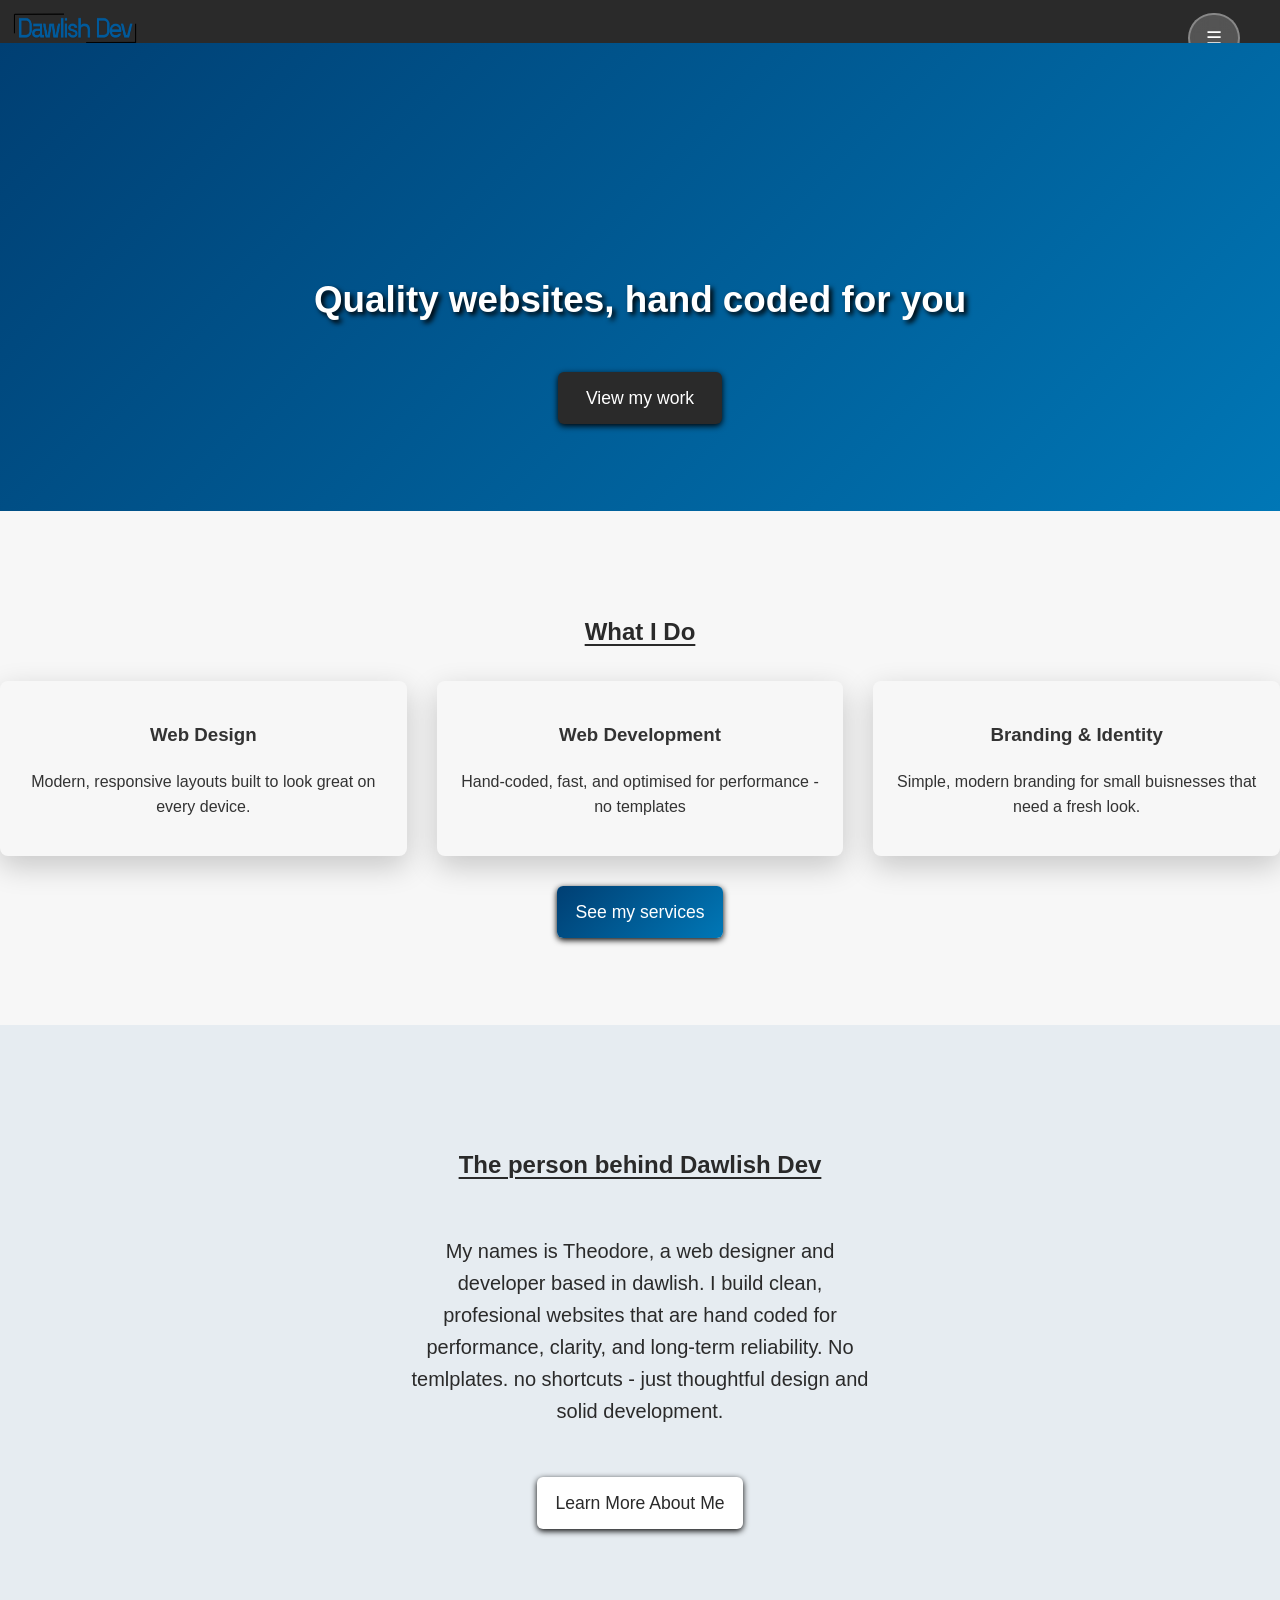
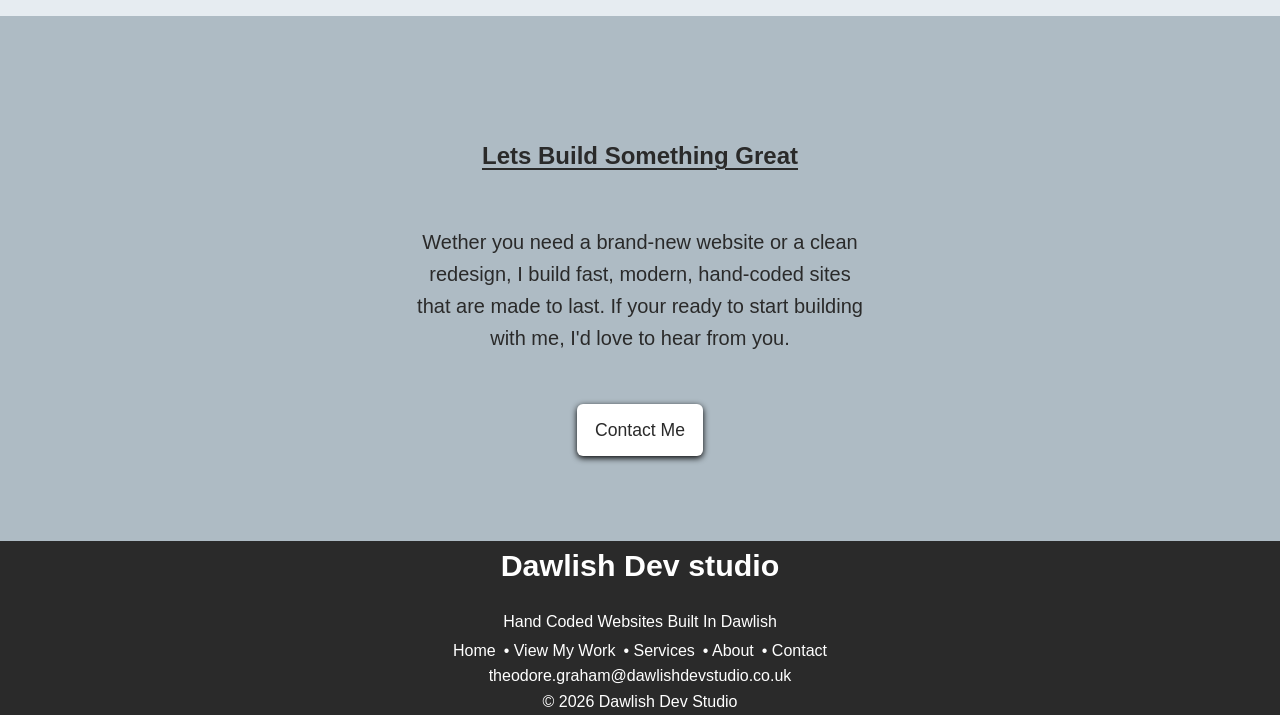
<file: index.html>
<!DOCTYPE html>
<html lang="en">
<head>
    <meta charset="UTF-8">
    <title>Dawlish Dev Studio - Home</title>
    <meta name="description" content="Clean, modern websites for local businesses in dawlish. I design and build fast, reliable sites with clear structure and simple user experience.">
    <meta name="keywords" content="web designer dawlish, web developer dawlish, dawlish web design, modern website design, small business websites, fast website builds, responsive web design, devon web designet">
    <meta name="author" content="Dawlish Dev Studio">
    <meta name="viewport" content="width=device-width, initial-scale=1.0">
    <link href="style.css" rel="stylesheet">
    <link href="images/logos/favicon.png" type="image/png" rel="icon">
</head>
<body>
<div class="container">
<div>
    <header>
        <img href="index.html" src="images/logos/Main%20logo.png">
        <div class="dropdown" id="dropdown">
            <button id="dropdownBtn">☰</button>
            <div class="content" id="dropdownContent">
                <a href="VMW.html">View my Work</a>
                <a href="services.html">Services</a>
                <a href="about.html">About</a>
                <a href="contact.html">Contact</a>
            </div>
        </div>
    </header>
    <script>  
        const dropdown = document.getElementById('dropdown');
        const dropdownBtn = document.getElementById('dropdownBtn');
        const dropdownContent = document.getElementById('dropdownContent');

        dropdownBtn.addEventListener('click', function(e) {
            e.stopPropagation();
            dropdown.classList.toggle('active');
        });

        document.addEventListener('click', function() {
            dropdown.classList.remove('active');
        });

        dropdownContent.addEventListener('click', function(e) {
            e.stopPropagation();
        });
    </script>
    <section class="hero">
        <div class="hero-content">
            <h1>Quality websites, hand coded for you</h1>
            <a class="VMWB" href="VMW.html" >View my work</a>
        </div>
    </section>
    <section class="service">
        <h2 class="t">What I Do</h2>
        <div class="services">
            <div class="s1">
                <h3>Web Design</h3>
                <p>Modern, responsive layouts built to look great on every device.</p>
            </div>
            <div class="s1">
                <h3>Web Development</h3>
                <p>Hand-coded, fast, and optimised for performance - no templates</p>
            </div>
            <div class="s1">
                <h3>Branding & Identity</h3>
                <p>Simple, modern branding for small buisnesses that need a fresh look.</p>
            </div>
        </div>
        <div class="btn-wrapper">
            <a class="sb" href="services.html">See my services</a>
        </div>
    </section>
    <section class="about">
        <h2 class="t">The person behind Dawlish Dev</h2>
        <p>My names is Theodore, a web designer and developer based in dawlish. I build clean, profesional websites that are hand coded for performance, clarity, and long-term reliability. No temlplates. no shortcuts - just thoughtful design and solid development.</p>
        <div class="btn-wrapper">
            <a href="about.html" class="ab">Learn More About Me</a>
        </div>    
    </section>
    <section class="contact">
        <h2 class="t">Lets Build Something Great</h2>
        <p>Wether you need a brand-new website or a clean redesign, I build fast, modern, hand-coded sites that are made to last. If your ready to start building with me, I'd love to hear from you.</p>
        <div class="btn-wrapper">
            <a href="contact.html" class="cb">Contact Me</a>
        </div>
    </section>
    <footer class="foot">
        <h4>Dawlish Dev studio</h4>
        <p>Hand Coded Websites Built In Dawlish</p>
        <div class="ql">
            <a href="index.html">Home</a>
            <a href="VMW.html">View My Work</a>
            <a href="services.html">Services</a>
            <a href="about.html">About</a>
            <a href="contact.html">Contact</a>
        </div>    
        <p class="cr">theodore.graham@dawlishdevstudio.co.uk</p>
        <P class="cr">© 2026 Dawlish Dev Studio</P>
    </footer>
</div>
</div>
</body>
</html>
</file>
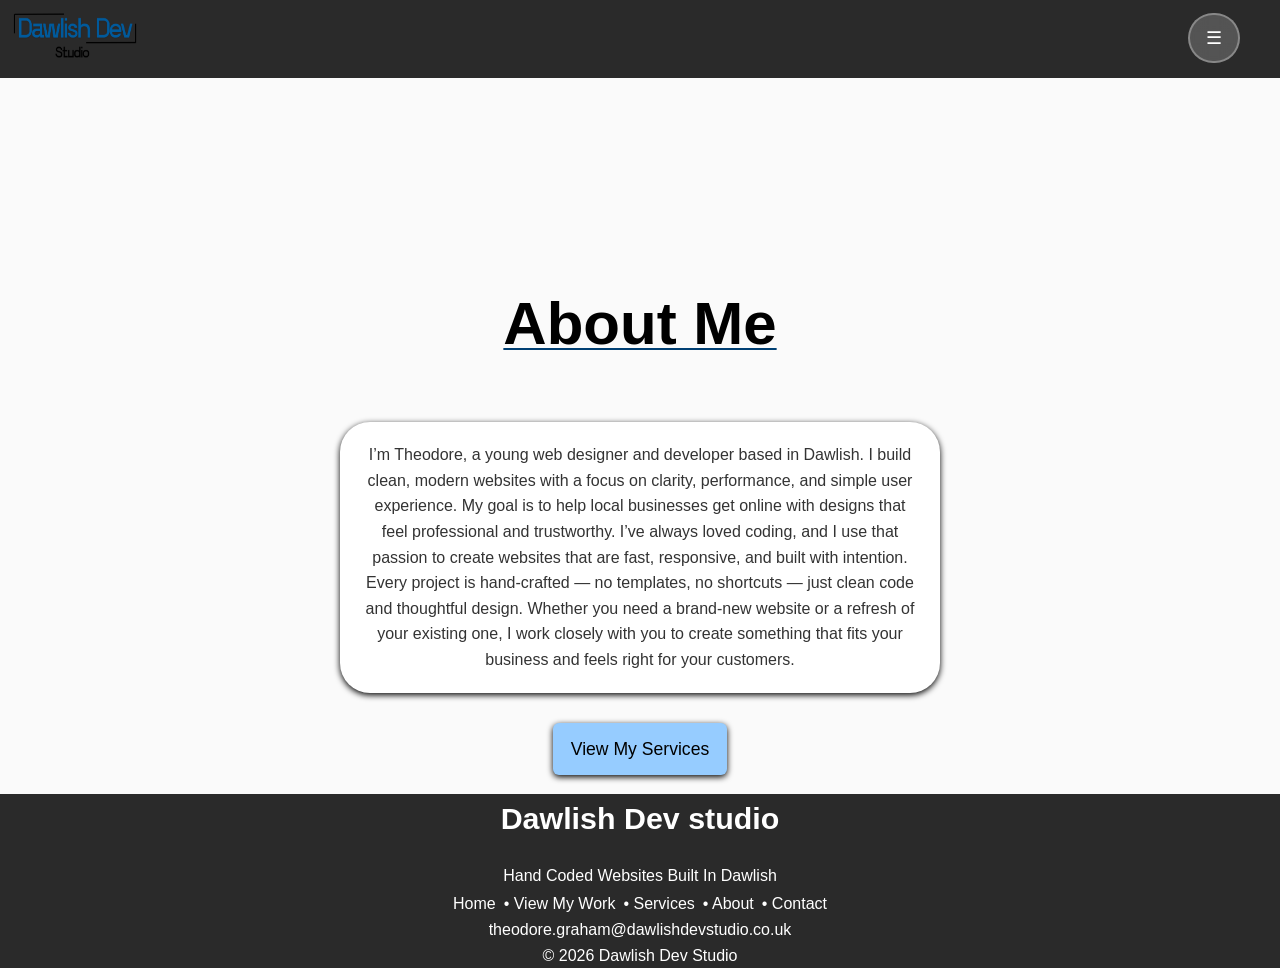
<file: about.html>
<!DOCTYPE html>
<html lang="en">
<head>
    <meta charset="UTF-8">
    <title>Dawlish Dev Studio - About</title>
    <link href="style.css" rel="stylesheet">
    <link href="images/logos/Small%20logo.png" rel="icon">
</head>
<body class="aboutback">
<div class="container">
<header>
    <a href="index.html"><img src="images/logos/Main%20logo.png"></a>
    <div class="dropdown" id="dropdown">
        <button id="dropdownBtn">☰</button>
        <div class="content" id="dropdownContent">
            <a href="VMW.html">View my Work</a>
            <a href="services.html">Services</a>
            <a href="about.html">About</a>
            <a href="contact.html">Contact</a>
        </div>
    </div>
</header>

<section class="about-section">
    
</section>

<script>
    const dropdown = document.getElementById('dropdown');
    const dropdownBtn = document.getElementById('dropdownBtn');
    const dropdownContent = document.getElementById('dropdownContent');

    dropdownBtn.addEventListener('click', function(e) {
        e.stopPropagation();
        dropdown.classList.toggle('active');
    });

    document.addEventListener('click', function() {
        dropdown.classList.remove('active');
    });

    dropdownContent.addEventListener('click', function(e) {
        e.stopPropagation();
    });
</script>

<div class="aboutdiv">
    <h6 class="aboutme">About Me</h6>
    <p>I’m Theodore, a young web designer and developer based in Dawlish. I build clean, modern websites with a focus on clarity, performance, and simple user experience. My goal is to help local businesses get online with designs that feel professional and trustworthy.
        I’ve always loved coding, and I use that passion to create websites that are fast, responsive, and built with intention. Every project is hand‑crafted — no templates, no shortcuts — just clean code and thoughtful design.
        Whether you need a brand‑new website or a refresh of your existing one, I work closely with you to create something that fits your business and feels right for your customers.
    </p>
    <div class="btn-wrapper">
        <a class="sbp" href="services.html">View My Services</a>
    </div>
</div>

<footer class="foot">
    <h4>Dawlish Dev studio</h4>
    <p>Hand Coded Websites Built In Dawlish</p>
    <div class="ql">
        <a href="index.html">Home</a>
        <a href="VMW.html">View My Work</a>
        <a href="services.html">Services</a>
        <a href="about.html">About</a>
        <a href="contact.html">Contact</a>
    </div>
    <p class="cr">theodore.graham@dawlishdevstudio.co.uk</p>
    <P class="cr">© 2026 Dawlish Dev Studio</P>
</footer> 
</div>
</body>
</html>
</file>
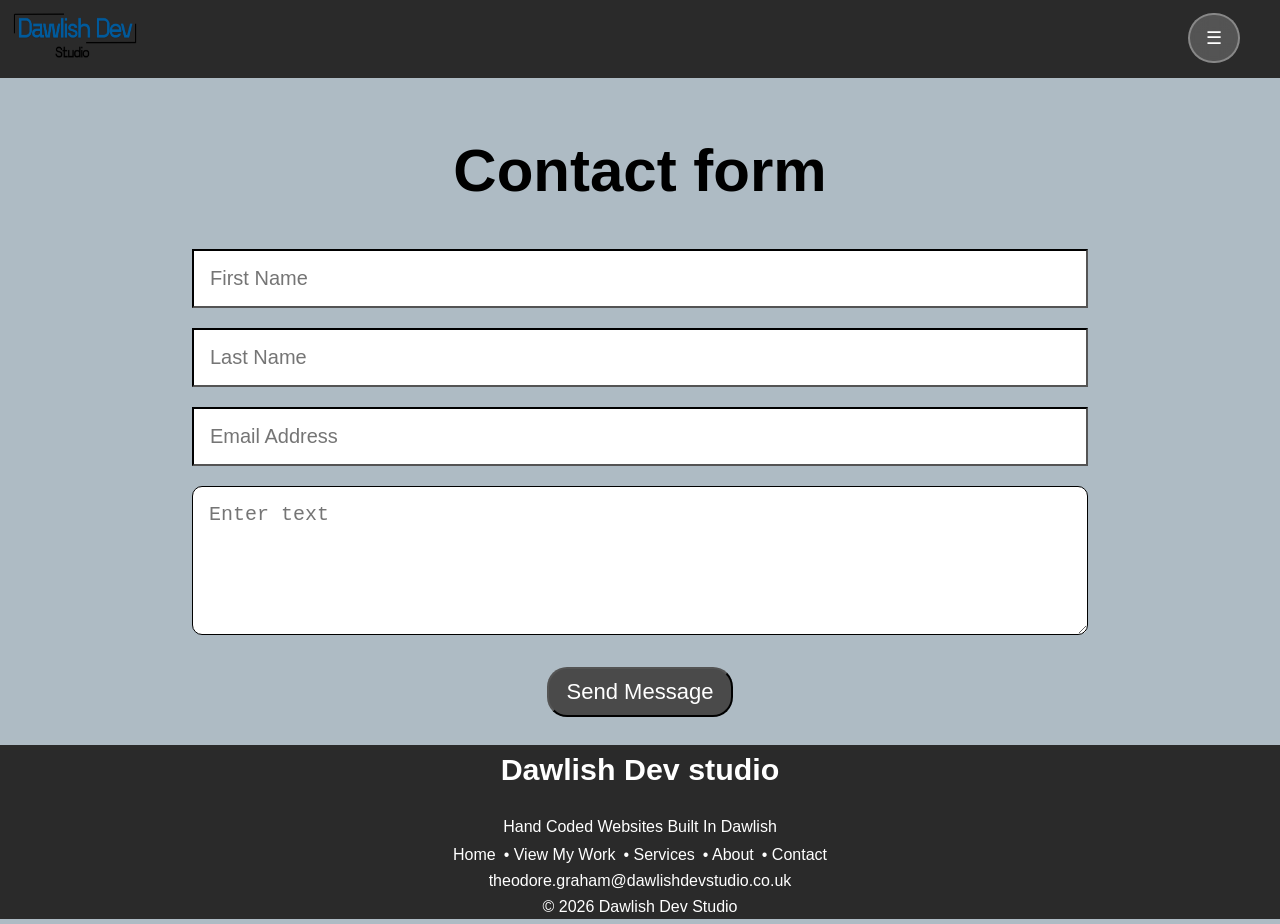
<file: contact.html>
<!DOCTYPE html>
<html lang="en">
<head>
    <meta charset="UTF-8">
    <title>Dawlish Dev Studio - Contact</title>
    <link href="style.css" rel="stylesheet">
    <link href="images/logos/Small%20logo.png" rel="icon">
</head>
<body class="c">
<div class="container">
<header>
    <a href="index.html"><img src="images/logos/Main%20logo.png"></a>
    <div class="dropdown" id="dropdown">
        <button id="dropdownBtn">☰</button>
        <div class="content" id="dropdownContent">
            <a href="VMW.html">View my Work</a>
            <a href="services.html">Services</a>
            <a href="about.html">About</a>
            <a href="contact.html">Contact</a>
        </div>
    </div>
</header>

<script>
    const dropdown = document.getElementById('dropdown');
    const dropdownBtn = document.getElementById('dropdownBtn');
    const dropdownContent = document.getElementById('dropdownContent');

    dropdownBtn.addEventListener('click', function(e) {
        e.stopPropagation();
        dropdown.classList.toggle('active');
    });

    document.addEventListener('click', function() {
        dropdown.classList.remove('active');
    });

    dropdownContent.addEventListener('click', function(e) {
        e.stopPropagation();
    });
</script>

<form action="https://formspree.io/f/xeevnoya" method="POST">
<h6>Contact form</h6>
<div class="contact">
    <input type="text" name="first" placeholder="First Name" autocomplete="off" required>
    <input type="text" name="first" placeholder="Last Name" autocomplete="off" required>
    <input type="email" name="email" placeholder="Email Address" autocomplete="off" required>
    <textarea rows="5" cols="60" name="message" placeholder="Enter text" autocomplete="off" required></textarea>
    <button type="submit">Send Message</button>
</div>
</form>    
<footer class="foot">
    <h4>Dawlish Dev studio</h4>
    <p>Hand Coded Websites Built In Dawlish</p>
    <div class="ql">
        <a href="index.html">Home</a>
        <a href="VMW.html">View My Work</a>
        <a href="services.html">Services</a>
        <a href="about.html">About</a>
        <a href="contact.html">Contact</a>
    </div>
    <p class="cr">theodore.graham@dawlishdevstudio.co.uk</p>
    <P class="cr">© 2026 Dawlish Dev Studio</P>
</footer>
</div>
</body>
</html>
</file>
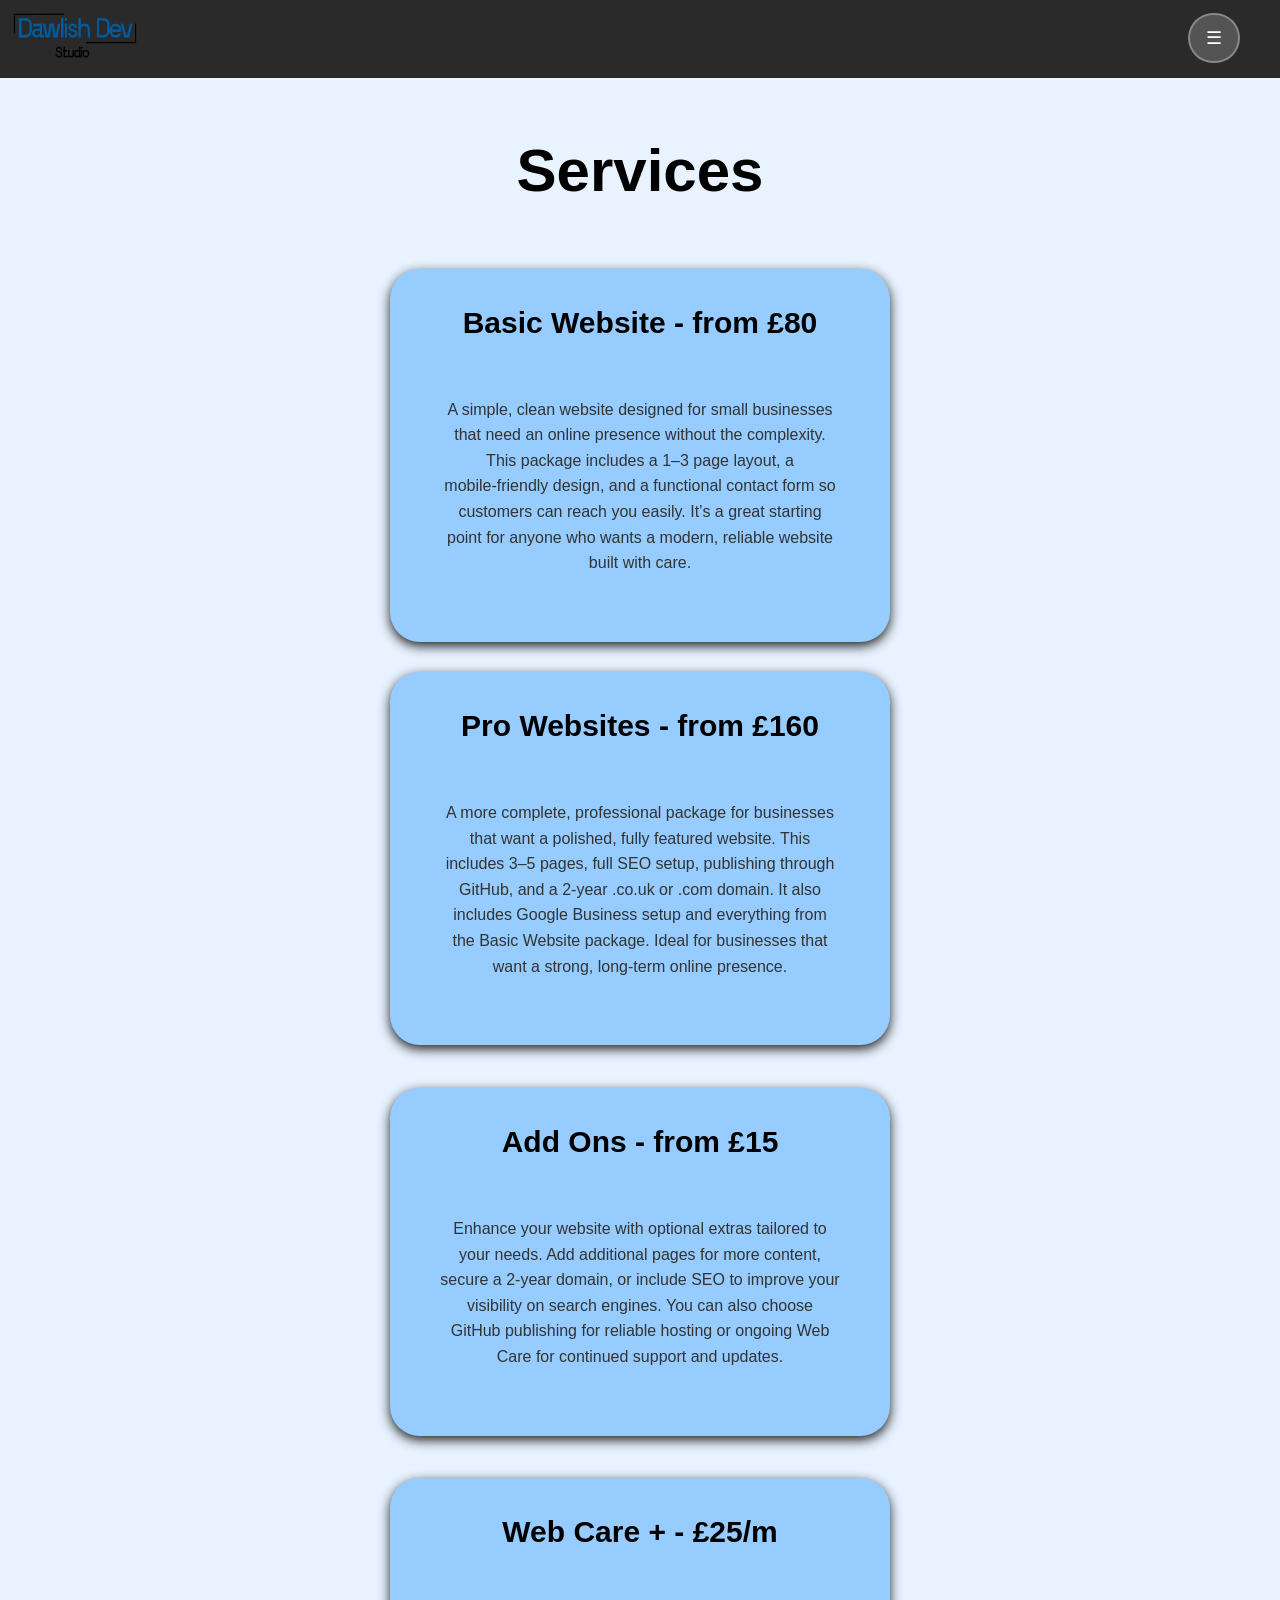
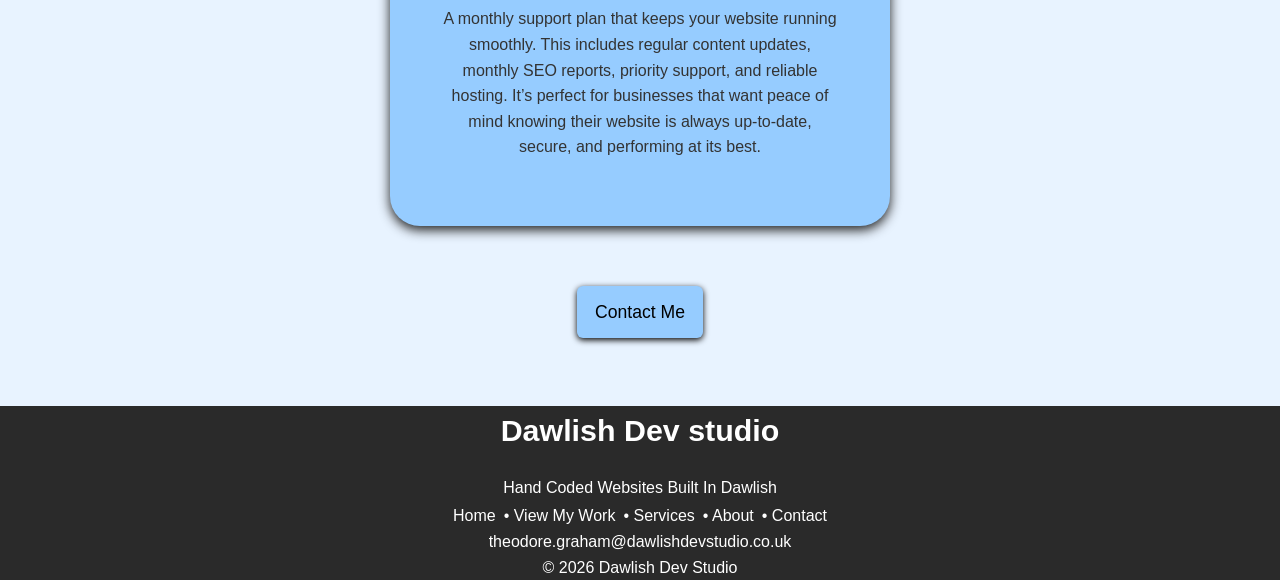
<file: services.html>
<!DOCTYPE html>
<html lang="en">
<head>
    <meta charset="UTF-8">
    <title>Dawlish Dev Studio - Services</title>
    <link href="style.css" rel="stylesheet">
    <link href="images/logos/Small%20logo.png" rel="icon">
</head>
<body class="serv">
<div class="container">
<header>
    <a href="index.html"><img src="images/logos/Main%20logo.png"></a>
    <div class="dropdown" id="dropdown">
        <button id="dropdownBtn">☰</button>
        <div class="content" id="dropdownContent">
            <a href="VMW.html">View my Work</a>
            <a href="services.html">Services</a>
            <a href="about.html">About</a>
            <a href="contact.html">Contact</a>
        </div>
    </div>
</header>

<script>
    const dropdown = document.getElementById('dropdown');
    const dropdownBtn = document.getElementById('dropdownBtn');
    const dropdownContent = document.getElementById('dropdownContent');

    dropdownBtn.addEventListener('click', function(e) {
        e.stopPropagation();
        dropdown.classList.toggle('active');
    });

    document.addEventListener('click', function() {
        dropdown.classList.remove('active');
    });

    dropdownContent.addEventListener('click', function(e) {
        e.stopPropagation();
    });
</script>

<h6>Services</h6>

<div class="servicegallery">
    <div class="bw">
        <h5>Basic Website - from £80</h5>
        <p>A simple, clean website designed for small businesses that need an online presence without the complexity. This package includes a 1–3 page layout, a mobile‑friendly design, and a functional contact form so customers can reach you easily. It’s a great starting point for anyone who wants a modern, reliable website built with care.
        </p>
    </div>
    <div class="pw">
        <h5>Pro Websites - from £160</h5>
        <p>A more complete, professional package for businesses that want a polished, fully featured website. This includes 3–5 pages, full SEO setup, publishing through GitHub, and a 2‑year .co.uk or .com domain. It also includes Google Business setup and everything from the Basic Website package. Ideal for businesses that want a strong, long‑term online presence.
        </p>
    </div>
    <div class="ao">
        <h5>Add Ons - from £15</h5>
        <p>Enhance your website with optional extras tailored to your needs. Add additional pages for more content, secure a 2‑year domain, or include SEO to improve your visibility on search engines. You can also choose GitHub publishing for reliable hosting or ongoing Web Care for continued support and updates.
        </p>
    </div>
    <div class="wc">
        <h5>Web Care +  - £25/m</h5>
        <p>A monthly support plan that keeps your website running smoothly. This includes regular content updates, monthly SEO reports, priority support, and reliable hosting. It’s perfect for businesses that want peace of mind knowing their website is always up‑to‑date, secure, and performing at its best.
        </p>
    </div>
    <div class="btn-wrapper">
        <a class="sbp" href="contact.html">Contact Me</a>
    </div>
</div>

<footer class="foot">
    <h4>Dawlish Dev studio</h4>
    <p>Hand Coded Websites Built In Dawlish</p>
    <div class="ql">
        <a href="index.html">Home</a>
        <a href="VMW.html">View My Work</a>
        <a href="services.html">Services</a>
        <a href="about.html">About</a>
        <a href="contact.html">Contact</a>
    </div>
    <p class="cr">theodore.graham@dawlishdevstudio.co.uk</p>
    <P class="cr">© 2026 Dawlish Dev Studio</P>
</footer>
</div>
</body>
</html>
</file>
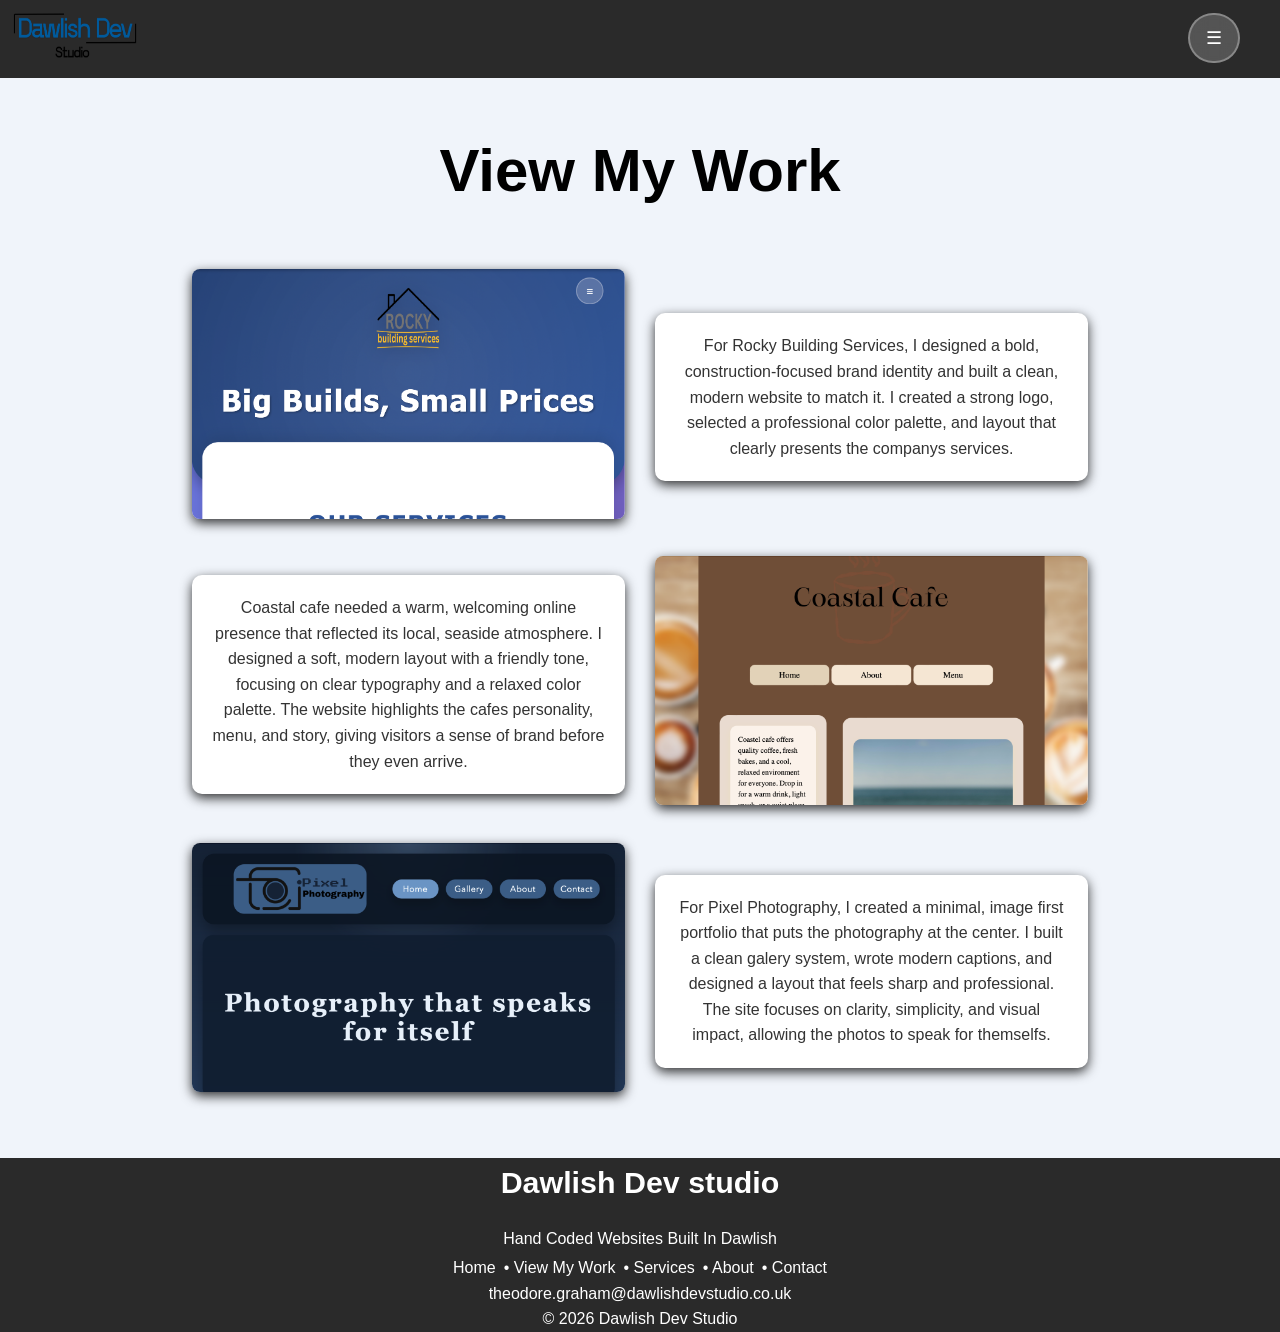
<file: VMW.html>
<!DOCTYPE html>
<html lang="en">
<head>
    <meta charset="UTF-8">
    <title>Dawlish Dev Design - View my Work</title>
    <link href="style.css" rel="stylesheet">
    <link href="images/logos/Small%20logo.png" rel="icon">
</head>
<body class="VMW">
<div class="container">
<header>
    <a href="index.html"><img src="images/logos/Main%20logo.png"></a>
    <div class="dropdown" id="dropdown">
        <button id="dropdownBtn">☰</button>
        <div class="content" id="dropdownContent">
            <a href="VMW.html">View my Work</a>
            <a href="services.html">Services</a>
            <a href="about.html">About</a>
            <a href="contact.html">Contact</a>
        </div>
    </div>
</header>

<script>
    const dropdown = document.getElementById('dropdown');
    const dropdownBtn = document.getElementById('dropdownBtn');
    const dropdownContent = document.getElementById('dropdownContent');

    dropdownBtn.addEventListener('click', function(e) {
        e.stopPropagation();
        dropdown.classList.toggle('active');
    });

    document.addEventListener('click', function() {
        dropdown.classList.remove('active');
    });

    dropdownContent.addEventListener('click', function(e) {
        e.stopPropagation();
    });
</script>

<h6>View My Work</h6>

<div class="gallery">
    <div class="img1"><img src="images/Screenshot%202026-04-20%20at%2017.16.09.png" alt="building services website"></div>
    <p>For Rocky Building Services, I designed a bold, construction-focused brand identity and built a clean, modern website to match it. I created a strong logo, selected a professional color palette, and layout that clearly presents the companys services.</p>
    <p>Coastal cafe needed a warm, welcoming online presence that reflected its local, seaside atmosphere. I designed a soft, modern layout with a friendly tone, focusing on clear typography and a relaxed color palette. The website highlights the cafes personality, menu, and story, giving visitors a sense of brand before they even arrive.</p>
    <div class="img2"><img src="images/Screenshot%202026-04-24%20at%2016.54.03.png" alt="coffee shop website"></div>
    <div class="img3"><img src="images/Screenshot%202026-04-20%20at%2017.18.53.png" alt="photography website"></div>
    <p>For Pixel Photography, I created a minimal, image first portfolio that puts the photography at the center. I built a clean galery system, wrote modern captions, and designed a layout that feels sharp and professional. The site focuses on clarity, simplicity, and visual impact, allowing the photos to speak for themselfs.</p>
</div>

<footer class="foot">
    <h4>Dawlish Dev studio</h4>
    <p>Hand Coded Websites Built In Dawlish</p>
    <div class="ql">
        <a href="index.html">Home</a>
        <a href="VMW.html">View My Work</a>
        <a href="services.html">Services</a>
        <a href="about.html">About</a>
        <a href="contact.html">Contact</a>
    </div>
    <p class="cr">theodore.graham@dawlishdevstudio.co.uk</p>
    <P class="cr">© 2026 Dawlish Dev Studio</P>
</footer>
</div>
</body>
</html>
</file>
<file: style.css>
body {
    font-family: 'Segoe UI', Tahoma, Geneva, Verdana, sans-serif;
    margin: 0;
    padding: 0;
    line-height: 1.6;
    color: #333;
    min-height: 100vh;
}

* {
    box-sizing: border-box;
}

.dropdown {
    position: absolute;
    top: 13px;
    right: 40px;
}

.dropdown button {
    background: rgba(255,255,255,0.2);
    color: white;
    padding: 12px 16px;
    cursor: pointer;
    border: 2px solid rgba(255,255,255,0.3);
    border-radius: 25px;
    font-size: 18px;
    backdrop-filter: blur(10px);
    transition: all 0.3s ease;
}

.dropdown button:hover {
    background: rgba(255,255,255,0.3);
    transform: translateY(-2px);
    box-shadow: 0 5px 15px rgba(0,0,0,0.2);
}

.dropdown a {
    display: block;
    color: #333;
    text-decoration: none;
    padding: 12px 20px;
    transition: all 0.3s ease;
    font-weight: 500;
}

.dropdown a:hover {
    background: #005A9C;
    color: white;
    transform: translateX(5px);
}

.dropdown .content {
    display: none;
    background: white;
    position: absolute;
    right: 0;
    top: 100%;
    min-width: 180px;
    box-shadow: 0 10px 30px rgba(0,0,0,0.2);
    border-radius: 15px;
    overflow: hidden;
    margin-top: 10px;
    z-index: 1000;
}

.dropdown:hover .content {
    display: block;
}

.dropdown.active .content {
    display: block;
}

.dropdown:hover button {
    background-color: gray;
}

header {
    background-color: #2a2a2a;
    margin-bottom: -35px;
}

header img {
    height: 70px;
    width: 150px;
    padding: 10px;
}

header img:hover {
    size: 120%;
    box-shadow: 0 10px 30px rgba(0,0,0,0.2);
    border-radius: 10px;
}

.hero {
    position: relative;
    min-height: 400px;
    background: linear-gradient(135deg, #003f73 0%, #0077b6 100%);
    text-align: center;
}

.hero h1 {
   text-align: center;
    color: white;
    font-size: 2.3rem;
    font-weight: bold;
    margin: 2rem 0;
    text-shadow: 3px 3px 5px #000;
    padding-top: 120px;
}

.VMWB {
    display: inline-block;
    padding: 12px 28px;
    background-color: #2a2a2a;
    color: #ffffff;
    text-decoration: none;
    font-size: 1.1rem;
    font-weight: 500;
    border-radius: 6px;
    transition: 0.25s ease;
    margin-top: 10px;
    margin-bottom: 10px;
    box-shadow: 0 2px 6px #000;
}

.VMWB:hover {
    background-color: #3a3a3a;
    transform: translateY(-2px);
}

.services {
    padding-top: 0px;
    display: grid;
    grid-template-columns: 1fr 1fr 1fr;
    grid-template-rows: 1fr;
    gap: 30px;
    background-color: #f7f7f7;
}

.services .s1{
    padding: 20px;
    border-radius: 8px;
    background-color: eggshell;
    text-align: center;
    box-shadow: 0 10px 30px rgba(0,0,0,0.2);
}

h2 {
    text-align: center;
    color: #2a2a2a;
    padding-top: 25px;
    padding-bottom: 10px;
}

.service{
    background-color: #f7f7f7;
    margin-top: -20px;
    min-height: 485px;
}

.sb{
    display: inline-block;
    padding: 12px 18px;
    background: linear-gradient(135deg, #003f73 0%, #0077b6 100%);;
    color: #ffffff;
    text-decoration: none;
    font-size: 1.1rem;
    font-weight: 500;
    border-radius: 6px;
    transition: 0.25s ease;
    margin-top: 10px;
    margin-bottom: 10px;
    box-shadow: 0 2px 6px #000; 
    text-align: center;
}

.sb:hover {
    background-color: #3a3a3a;
    transform: translateY(-2px);
}

.btn-wrapper {
    width: 100%;
    display: flex;
    justify-content: center;
    margin: 20px 0;
}

.t{
    text-decoration: underline;
    text-decoration-thickness: 2px;
    text-underline-offset: 4px;
}

.about{
    background-color: #e6ecf1;
    margin-top: -20px;
    min-height: 500px;
    
}

.about p{
    color: #2a2a2a;
    text-align: center;
    padding: 20px;
    font-size: 20px;
    max-width: 500px;
    margin: 0 auto;
}

.ab{
    display: inline-block;
    padding: 12px 18px;
    background: white;
    color: #2a2a2a;
    text-decoration: none;
    font-size: 1.1rem;
    font-weight: 500;
    border-radius: 6px;
    transition: 0.25s ease;
    margin-top: 10px;
    margin-bottom: 10px;
    box-shadow: 0 2px 6px #000;
    text-align: center;
}

.ab:hover {
    background-color: #f7f7f7;
    transform: translateY(-2px);
}

.contact{
    background-color: #aebbc4;
    margin-top: -20px;
    min-height: 450px;
}

.contact p {
    color: #2a2a2a;
    text-align: center;
    padding: 20px;
    font-size: 20px;
    max-width: 500px;
    margin: 0 auto;
}    

.cb{
    display: inline-block;
    padding: 12px 18px;
    background: white;
    color: #2a2a2a;
    text-decoration: none;
    font-size: 1.1rem;
    font-weight: 500;
    border-radius: 6px;
    transition: 0.25s ease;
    margin-top: 10px;
    margin-bottom: 10px;
    box-shadow: 0 2px 6px #000;
    text-align: center;
}

.cb:hover {
    background-color: #f7f7f7;
    transform: translateY(-2px);
}

.foot{
    background-color: #2a2a2a;  
    margin-top: -42px;
}

.foot p {
    color: white;
    text-align: center;
}

.cr {
    margin-top: 0px;
    margin-bottom: 0px;
}

h4 {
    text-align: center;
    color: white;
    font-size: 1.9em;
    font-weight: bold;
    margin: 20px;
}

.ql {
    color: white;
    margin-top: -13px;
    diplay: inline-flex;
    align-items: center;
    gap: 0.5rem;
    font-size: 1rem;
    text-align: center;
}

.ql a{
    text-decoration: none;
    color: white;
}

.ql a:not(:last-child)::after {
    content: "•";
    margin-left: 0.5rem;
    color: white;
}

h5{
    margin-top: -20px;
    color: black;
    text-align: center;
    font-size: 30px;
}

input {
    background-color: white;
    width: 70%;
    margin-left: 15%;
    font-size: 20px;
    padding: 16px 16px;
    border-color: black;
    margin-bottom: 20px;
}

textarea {
    background-color: white;
    width: 70%;
    margin-left: 15%;
    font-size: 20px;
    padding: 16px 16px;
    border-radius: 10px;
    border-color: black;
    margin-bottom: 25px;
}

input:focus-within{
    outline: none;
    border-color: red;
    border-width: 3px;
}

textarea:focus-within{
    outline: none;
    border-color: red;
    border-width: 3px;
}

.contact button{
    background-color: #4a4a4a;
    border-radius: 20px;
    border-color: black;
    font-size: 22px;
    padding: 10px 18px;
    text-align: center;
    display: flex;
    margin: auto;
    margin-bottom: 70px;
    color: white;
}

button:hover {
    background-color: #5a5a5a;
}

.c{
    background: #AEBBC4;
}

.gallery {
    display: grid;
    grid-template-columns: 1fr 1fr;
    gap: 30px;
    margin-top: 5px;
    place-items: center;
    max-width: 900px;
    margin: 0 auto;
    padding: 0 2px;
    margin-bottom: 100px;
    
}

.gallery img {
    width: 450px;
    height: auto;
    object-fit: contain;
    border-radius: 8px;
    box-shadow: 0 4px 12px rgba(0,0,0,0.8);
}

.gallery img:hover{
    transform: scale(1.03);
    transistion: 0.5 ease;
}

.VMW{
    background-color: #f0f4fa;
}

h6{
    color: black;
    margin-top: 80px;
    text-align: center;
    font-size: 60px;
    margin-bottom: 50px;
}

.gallery p{
    background-color: white;
    padding: 20px;
    border-radius: 10px;
    text-align: center;
    box-shadow: 0 4px 12px rgba(0,0,0,0.8);
}

.gallery p:hover{
    transform: scale(1.03);
    transistion: 0.5 ease;
}

.servicegallery{
    text-align: center;
    align-items: center;
    display: grid;
    grid-template-columns: 1fr;
    grid-template-rows: 1fr 1fr 1fr;
    margin-bottom: 80px;
    grid-gap: 30px;
    justify-items: center;
}

.bw{
    background-color: #96ccff;
    padding: 50px;
    border-radius: 30px;
    max-width: 500px;
    box-shadow: 0 4px 12px #1f1f1f;
}

.pw{
    background-color: #96ccff;
    padding: 50px;
    border-radius: 30px;
    max-width: 500px;
    box-shadow: 0 4px 12px #1f1f1f;
}

.wc{
    background-color: #96ccff;
    padding: 50px;
    border-radius: 30px;
    max-width: 500px;
    box-shadow: 0 4px 12px #1f1f1f;
}

.serv{
    background-color: #e8f3ff;
}

.ao{
    background-color: #96ccff;
    padding: 50px;
    border-radius: 30px;
    max-width: 500px;
    box-shadow: 0 4px 12px #1f1f1f;
}

.sbp{
    display: inline-block;
    padding: 12px 18px;
    background: #96ccff;
    color: black;
    text-decoration: none;
    font-size: 1.1rem;
    font-weight: 500;
    border-radius: 6px;
    transition: 0.25s ease;
    margin-top: 10px;
    margin-bottom: 10px;
    box-shadow: 0 2px 6px #000;
    text-align: center;
}

.sbp:hover {
    background-color: #96ccff;
    transform: translateY(-2px);
}

.aboutback{
    background-color: #fafafa;
}

.aboutdiv{
    max-width: 600px;
    text-align: center;
    min-height: 540px;
    margin: 0 auto;
}

.aboutdiv p{
    background-color: white;
    padding: 20px;
    border-radius: 30px;
    box-shadow: 0 2px 6px #000;
}

.aboutme{
    text-decoration: underline;
    text-decoration-thickness: 2px;
    text-underline-offset: 4px;
    text-decoration-color: #003f73;
}

*{
    box-sizing: border-box;
}

body{
    margin: 0;
    overflow-x: hidden;
}

.container{
    width: 100%;
    height: auto;
}

section{
    padding: clamp(40px, 6vw, 100px) 0;
}

img {
    max-width: 100%;
    height: auto;
}

@media(max-width: 768px){
    h1{
        font-size: 2rem;
        line-height: 1.1;
    }
    
    h2{
        font-size: 1.5rem;
    }
    
    .hero,
    .services,
    .about,
    .content {
        display: flex;
        flex-direction: column;
        gap: 20px;
    }
    
    .card,
    .service-card {
        width: 100%;
    }
}
</file>
